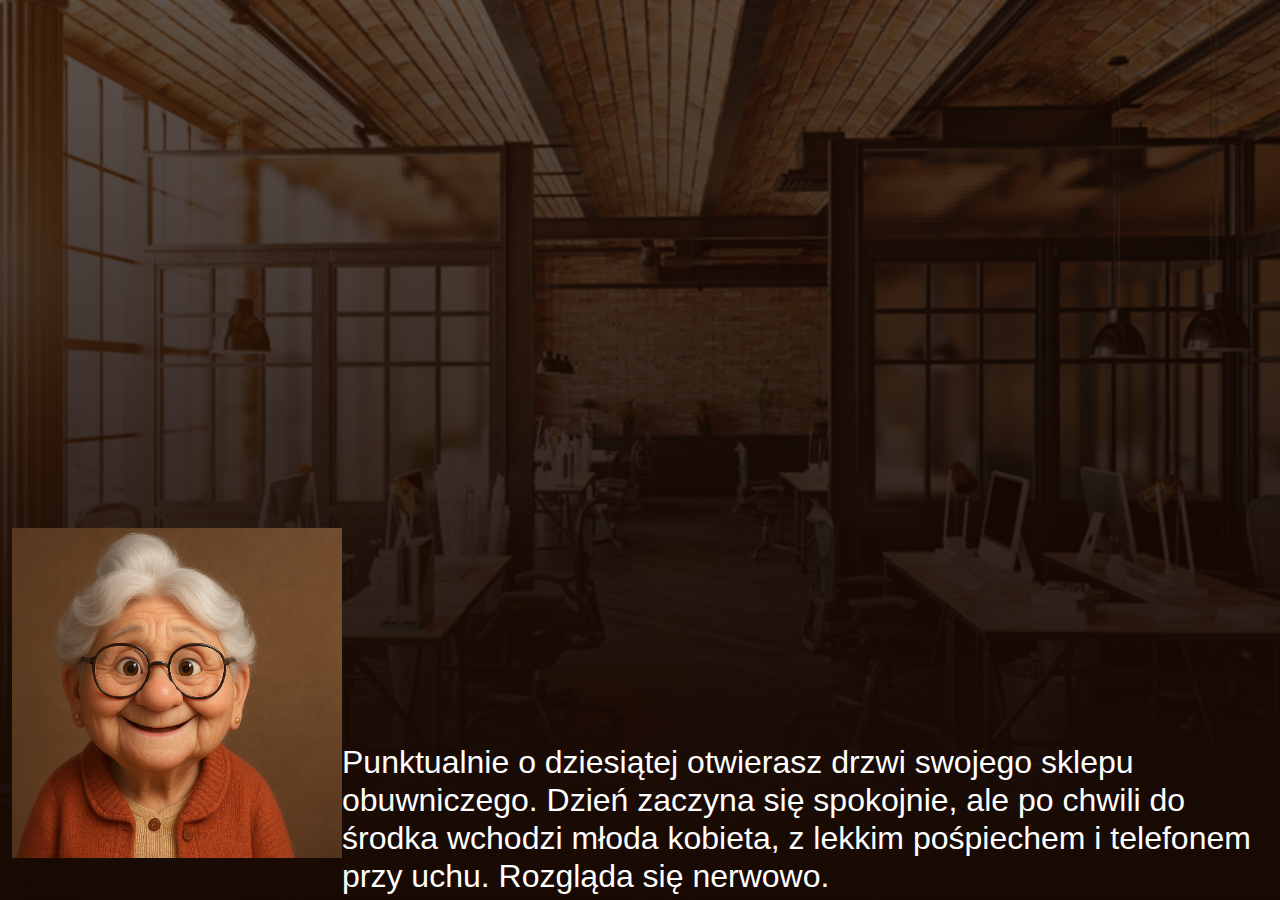
<file: story.html>
<!DOCTYPE html>
<html lang="pl">
<head>
    <meta charset="UTF-8">
    <meta name="viewport" content="width=device-width, initial-scale=1.0">
    <title>Visual Novel Game</title>
    <link rel="stylesheet" href="styles.css">
</head>
<body>
    <div class="game-container">
        <div class="choices-container">
            <button class="choice-button selected" id="choice1" onclick="makeChoice(0)">Well it's fucked up right?</button>
            <button class="choice-button" id="choice2" onclick="makeChoice(1)">I dont really know, its her fault</button>
            <button class="choice-button" id="choice3" onclick="makeChoice(2)">Well it's fucked up right?</button>
            <button class="choice-button" id="choice4" onclick="makeChoice(3)">Let's go and run it</button>
        </div>
        
        <div class="narration-box">
            <div class="narration-content">
                <div class="client-avatar">
                    <img src="img/smile.png" alt="Client Avatar">
                </div>
                <div class="narrative-text-container">
                    <div class="narrative-text" id="narration">
                        Client: What do you think about this situation?
                    </div>
                </div>
            </div>
        </div>
    </div>

    <script src="script.js"></script>
</body>
</html>
</file>
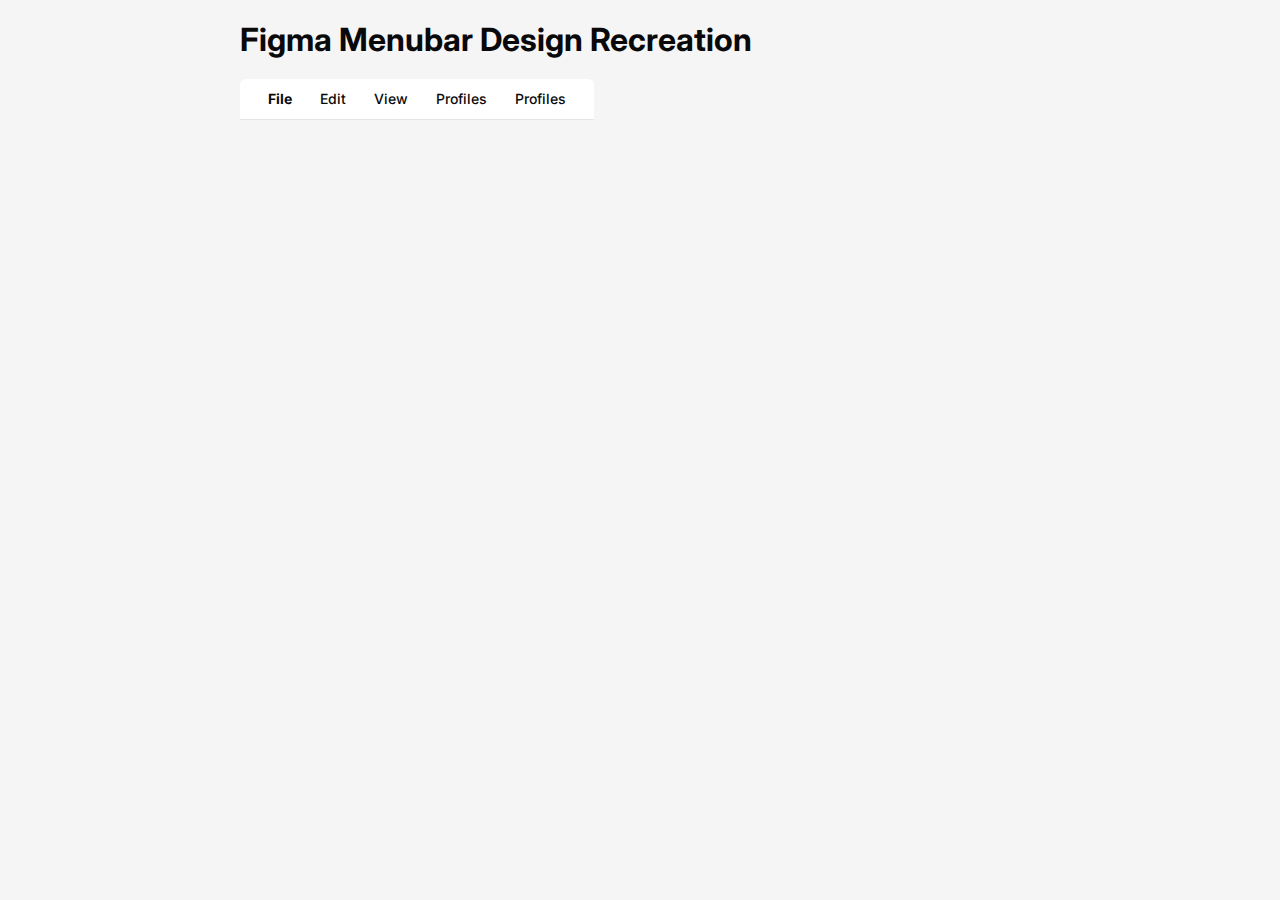
<file: test.html>
<!DOCTYPE html>
<html lang="en">
<head>
    <meta charset="UTF-8">
    <meta name="viewport" content="width=device-width, initial-scale=1.0">
    <title>Figma Menubar Design</title>
    <link rel="preconnect" href="https://fonts.googleapis.com">
    <link rel="preconnect" href="https://fonts.gstatic.com" crossorigin>
    <link href="https://fonts.googleapis.com/css2?family=Inter:wght@400;500;700&display=swap" rel="stylesheet">
    <style>
        * {
            margin: 0;
            padding: 0;
            box-sizing: border-box;
        }

        body {
            font-family: 'Inter', sans-serif;
            background-color: #f5f5f5;
            padding: 20px;
        }

        .menubar-container {
            display: flex;
            flex-direction: row;
            align-items: center;
            gap: 4px;
            padding: 4px 16px;
            background-color: white;
            border: 0px 0px 1px solid #E4E4E7;
            border-bottom: 1px solid #E4E4E7;
            border-radius: 6px 6px 0px 0px;
            width: fit-content;
            min-width: 300px;
        }

        .menubar-item {
            display: flex;
            flex-direction: row;
            justify-content: center;
            align-items: center;
            gap: 8px;
            padding: 6px 12px;
            height: 32px;
            border-radius: 2px;
            cursor: pointer;
            transition: background-color 0.2s ease;
        }

        .menubar-item:hover {
            background-color: #f4f4f5;
        }

        .menubar-item:active {
            background-color: #e4e4e7;
        }

        .menubar-text {
            font-family: 'Inter', sans-serif;
            font-size: 14px;
            line-height: 1.4285714285714286em;
            text-align: center;
            color: #09090B;
            white-space: nowrap;
        }

        .menubar-text.active {
            font-weight: 700;
        }

        .menubar-text.inactive {
            font-weight: 500;
        }

        .container {
            max-width: 800px;
            margin: 0 auto;
        }

        h1 {
            margin-bottom: 20px;
            color: #09090B;
            font-family: 'Inter', sans-serif;
        }
    </style>
</head>
<body>
    <div class="container">
        <h1>Figma Menubar Design Recreation</h1>
        
        <div class="menubar-container">
            <div class="menubar-item">
                <span class="menubar-text active">File</span>
            </div>
            <div class="menubar-item">
                <span class="menubar-text inactive">Edit</span>
            </div>
            <div class="menubar-item">
                <span class="menubar-text inactive">View</span>
            </div>
            <div class="menubar-item">
                <span class="menubar-text inactive">Profiles</span>
            </div>
            <div class="menubar-item">
                <span class="menubar-text inactive">Profiles</span>
            </div>
        </div>
    </div>

    <script>
        // Add interactive functionality
        document.addEventListener('DOMContentLoaded', function() {
            const menuItems = document.querySelectorAll('.menubar-item');
            
            menuItems.forEach(item => {
                item.addEventListener('click', function() {
                    // Remove active class from all items
                    menuItems.forEach(otherItem => {
                        const text = otherItem.querySelector('.menubar-text');
                        text.classList.remove('active');
                        text.classList.add('inactive');
                    });
                    
                    // Add active class to clicked item
                    const text = this.querySelector('.menubar-text');
                    text.classList.remove('inactive');
                    text.classList.add('active');
                });
            });
        });
    </script>
</body>
</html>
</file>
<file: styles.css>
* {
    margin: 0;
    padding: 0;
    box-sizing: border-box;
}

body {
    font-family: Arial, sans-serif;
    overflow: hidden;
}

.game-container {
    width: 100vw;
    height: 100vh;
    position: relative;
    background-image: url('img/background.png');
    background-size: cover;
    background-position: center;
    background-repeat: no-repeat;
}

.game-container::before {
    content: '';
    position: absolute;
    top: 0;
    left: 0;
    width: 100%;
    height: 100%;
    background: linear-gradient(180deg, 
        rgba(24, 9, 3, 0.7) 0%, 
        rgba(24, 9, 3, 1) 100%);
    z-index: 1;
}

.choices-container {
    position: absolute;
    left: 50%;
    top: 41.2%;
    transform: translateX(-50%);
    width: 604px;
    height: 178px;
    z-index: 2;
    display: flex;
    flex-direction: column;
    gap: 6px;
}

.choice-button {
    width: 374px;
    height: 40px;
    border: 1px solid white;
    background: transparent;
    cursor: pointer;
    display: flex;
    align-items: center;
    padding-left: 10px;
    font-size: 16px;
    line-height: 28px;
    color: white;
    border-radius: 0;
    transition: background-color 0.3s;
}

.choice-button.selected {
    background: white;
    border: none;
    color: rgb(50, 30, 15);
    padding-left: 19px;
}

.choice-button:hover:not(.selected) {
    background: rgba(255, 255, 255, 0.1);
}

.choice-text {
    width: 100%;
    text-align: left;
    font-family: Arial, sans-serif;
}

.narration-box {
    position: absolute;
    bottom: 0;
    left: 0;
    width: 100%;
    height: 372px;
    z-index: 2;
}

.narration-content {
    position: relative;
    width: 100%;
    height: 100%;
    padding: 42px 12px;
    display: flex;
    align-items: flex-end;
}

.client-avatar {
    width: 330px;
    height: 330px;
    flex-shrink: 0;
}

.client-avatar img {
    width: 100%;
    height: 100%;
    object-fit: cover;
}

.narrative-text-container {
    flex: 1;
    height: 118px;
    display: flex;
    align-items: center;
    justify-content: flex-start;
    padding-left: 0;
}

.narrative-text {
    color: white;
    font-size: 32px;
    line-height: 38px;
    font-family: Arial, sans-serif;
    margin-top: 40px;
}
</file>
